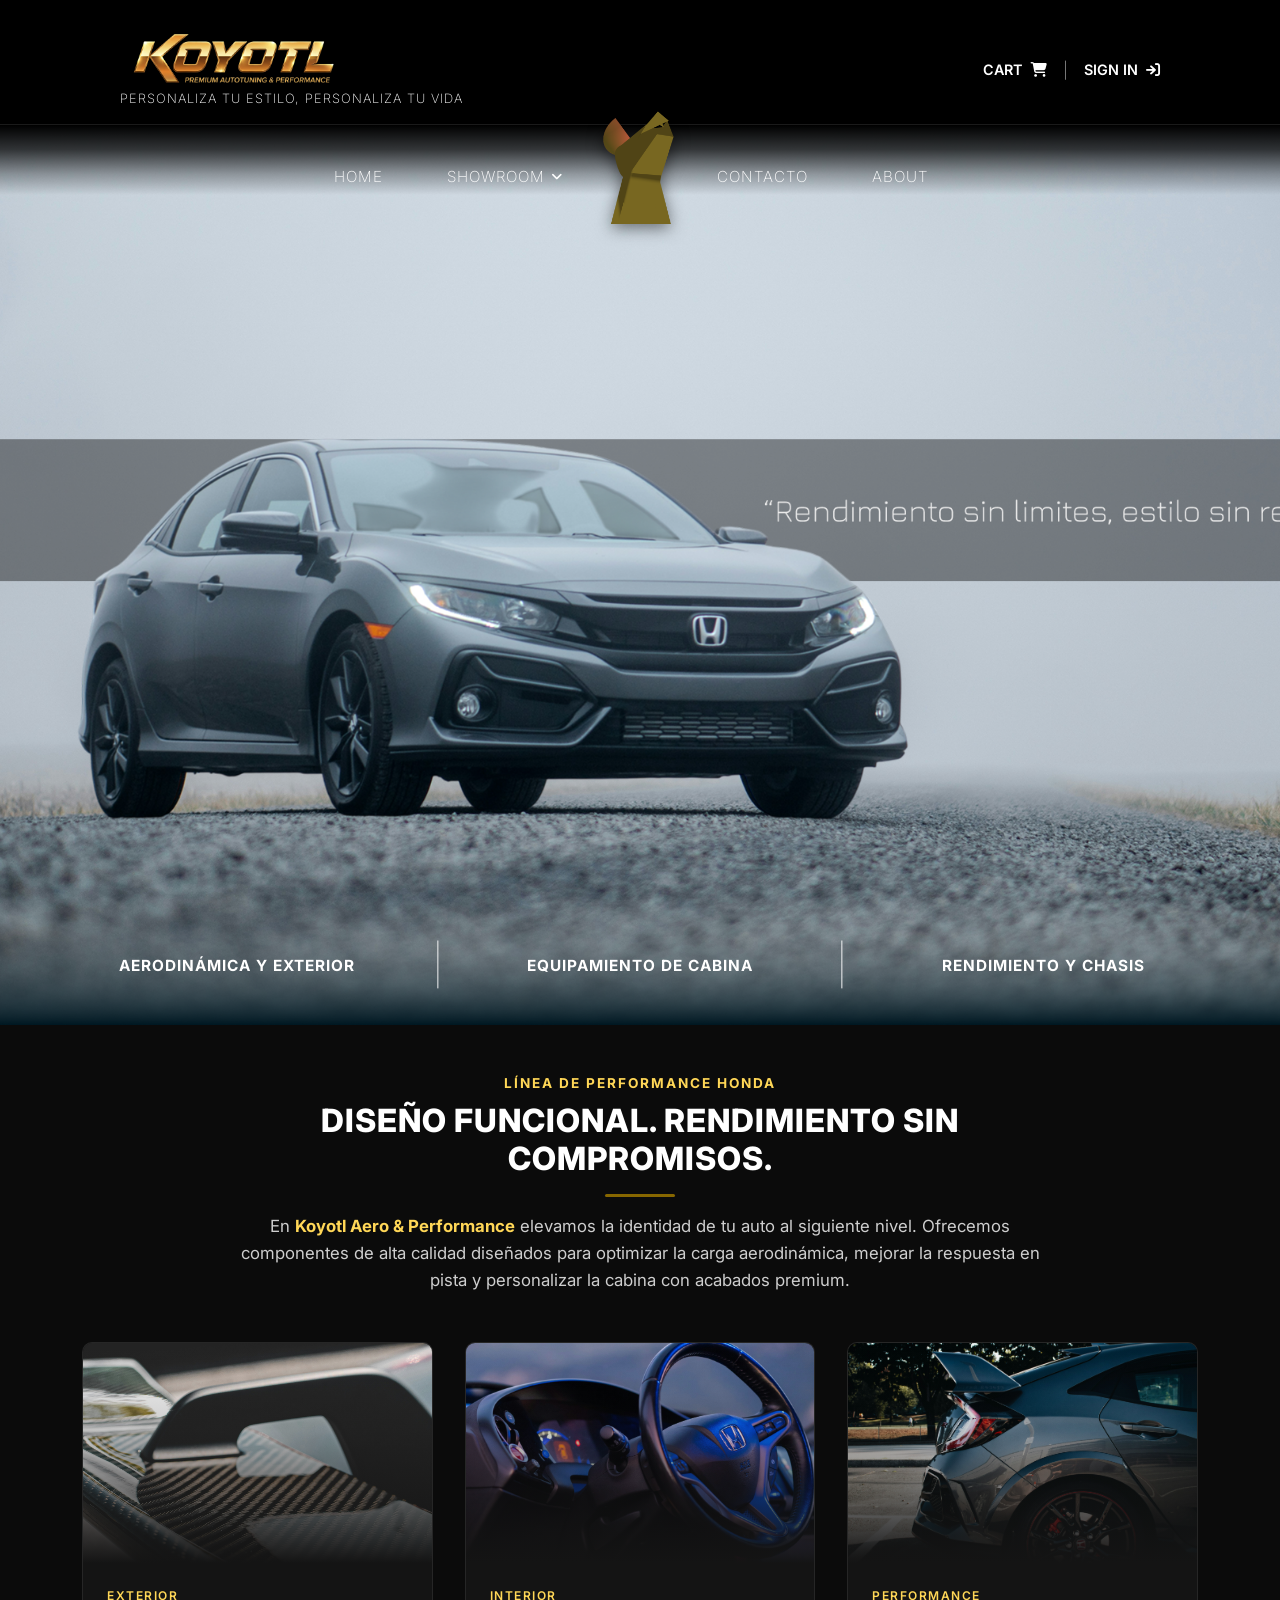
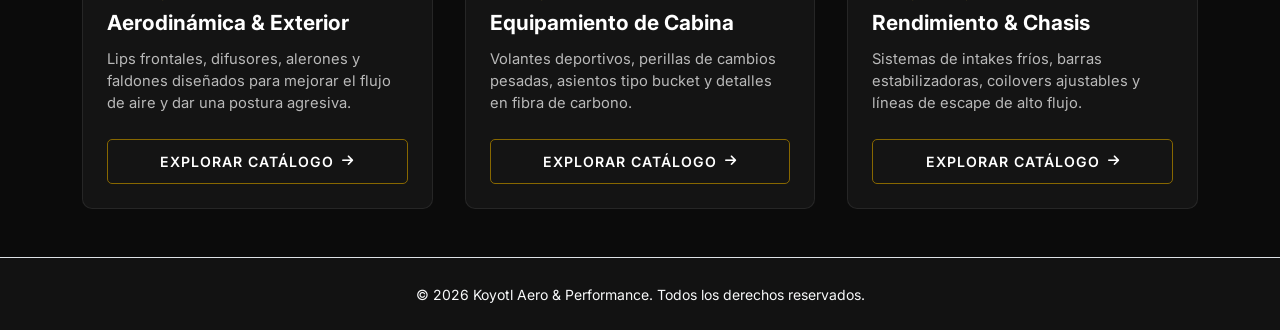
<file: index.html>
<!doctype html>
<html lang="en">
  <head>
    <meta charset="UTF-8" />
    <meta name="viewport" content="width=device-width, initial-scale=1.0" />

    <link rel="preconnect" href="https://fonts.googleapis.com" />
    <link rel="preconnect" href="https://fonts.gstatic.com" crossorigin />
    <link
      href="https://fonts.googleapis.com/css2?family=Inter:ital,opsz,wght@0,14..32,100..900;1,14..32,100..900&display=swap"
      rel="stylesheet"
    />
    <link
      rel="stylesheet"
      href="https://cdnjs.cloudflare.com/ajax/libs/font-awesome/6.5.1/css/all.min.css"
    />
    <link rel="stylesheet" href="css/bootstrap.min.css" />
    <link rel="stylesheet" href="css/styles.css" />
    <title>Home | Koyotl</title>
  </head>
  <body>
    <header class="header-koyotl position-relative">
      <!-- ==========================================
       1. TOP BAR (Barra Negra Superior)
       ========================================== -->
      <div class="top-bar bg-black text-white py-3 px-4">
        <div
          class="container-fluid d-flex flex-column flex-md-row justify-content-between align-items-center gap-3 barra-content"
        >
          <!-- Lado Izquierdo: Logo Koyotl + Slogan -->
          <div
            class="contenedor-headerL d-flex flex-column align-items-center align-items-md-start"
          >
            <img
              class="koyotlHeader"
              src="img/home/KoyotlLogo.png"
              alt="Koyotl Logo"
            />
            <p class="slogan mb-0">
              Personaliza tu estilo, Personaliza tu vida
            </p>
          </div>

          <!-- Lado Derecho: Cart & Sign In -->
          <div class="contenedor-headerR d-flex align-items-center gap-3">
            <a href="#" class="enlace-top">
              CART <span class="fa-solid fa-cart-shopping icon"></span>
            </a>
            <span class="separadorEnlace">|</span>
            <a href="#" class="enlace-top">
              SIGN IN
              <span class="fa-solid fa-arrow-right-to-bracket icon"></span>
            </a>
          </div>
        </div>
      </div>

      <!-- ==========================================
       2. NAV FLOTANTE CON GRADIENTE
       ========================================== -->
      <nav class="nav-koyotl w-100">
        <div class="container-fluid contenedor-nav px-4 px-lg-5">
          <!-- Enlaces Izquierda -->
          <div class="navL">
            <a href="#" class="enlaces-nav">HOME</a>
            <a href="showroom.html" class="enlaces-nav">
              SHOWROOM <span class="fa-solid fa-angle-down icon-arrow"></span>
            </a>
          </div>

          <!-- Logo Central (Corta hacia arriba) -->
          <div class="contenedor-logo-center">
            <img
              class="logo"
              src="img/home/KoyotlCut.png"
              alt="Koyotl Emblem"
            />
          </div>

          <!-- Enlaces Derecha -->
          <div class="navR">
            <a href="contacto.html" class="enlaces-nav">CONTACTO</a>
            <a href="#" class="enlaces-nav">ABOUT</a>
          </div>
        </div>
      </nav>
    </header>

    <main>
      <!-- ==========================================
       BANNER PRINCIPAL CON CAPA COMPARTIDA (GRID)
       ========================================== -->
      <div class="contenedor-main">
        <!-- Capa 1 (Fondo): Imagen del auto -->
        <picture class="Banner">
          <!-- 1. Coloca aquí la ruta de la imagen para MÓVIL y TABLET (< 991px) -->
          <source media="(max-width: 991px)" srcset="img/home/HOME_tablet" />

          <!-- 2. Coloca aquí la ruta de la imagen para ESCRITORIO / PC -->
          <img
            src="img/home/hOME_sintexto.png"
            alt="Honda Civic Koyotl"
            class="img-banner"
          />
        </picture>

        <!-- Capa 2 (Superpuesta): Enlaces de navegación inferior -->
        <div class="contenedor-enlacesBanner">
          <a href="showroom.html" class="enlacesInferiores">
            Aerodinámica y Exterior
          </a>

          <span class="separadorEnlaceInferior" aria-hidden="true">|</span>

          <a href="showroom.html" class="enlacesInferiores">
            Equipamiento de Cabina
          </a>

          <span class="separadorEnlaceInferior" aria-hidden="true">|</span>

          <a href="showroom.html" class="enlacesInferiores">
            Rendimiento y Chasis
          </a>
        </div>
      </div>
    </main>

    <section class="contenedor-seccion py-5">
      <div class="container">
        <!-- ------------------------------------------
         1. BLOQUE ENCABEZADO / INTRODUCCIÓN
         ------------------------------------------ -->
        <div class="intro-koyotl text-center mb-5">
          <span class="subtitulo-seccion">Línea de Performance Honda</span>
          <h2 class="titulo-seccion">
            Diseño Funcional. Rendimiento Sin Compromisos.
          </h2>
          <div class="linea-decorativa mx-auto my-3"></div>
          <p class="descripcion-seccion">
            En <strong>Koyotl Aero & Performance</strong> elevamos la identidad
            de tu auto al siguiente nivel. Ofrecemos componentes de alta calidad
            diseñados para optimizar la carga aerodinámica, mejorar la respuesta
            en pista y personalizar la cabina con acabados premium.
          </p>
        </div>

        <!-- ------------------------------------------
         2. GRID DE SHOWROOM (3 CATEGORÍAS)
         ------------------------------------------ -->
        <div class="grid-showroom">
          <!-- Tarjeta 1: Aerodinámica y Exterior -->
          <article class="tarjeta-showroom">
            <div class="contenedor-imagen">
              <img
                src="img/home/aerodinamica.jpg"
                alt="Aerodinámica y Exterior Honda"
                class="img-tarjeta"
              />
              <div class="overlay-tarjeta"></div>
            </div>
            <div class="contenido-tarjeta">
              <span class="categoria-tag">Exterior</span>
              <h3 class="titulo-tarjeta">Aerodinámica & Exterior</h3>
              <p class="texto-tarjeta">
                Lips frontales, difusores, alerones y faldones diseñados para
                mejorar el flujo de aire y dar una postura agresiva.
              </p>
              <a href="showroom.html" class="boton-koyotl">
                Explorar Catálogo
                <i class="fa-solid fa-arrow-right icon-btn"></i>
              </a>
            </div>
          </article>

          <!-- Tarjeta 2: Equipamiento de Cabina -->
          <article class="tarjeta-showroom">
            <div class="contenedor-imagen">
              <img
                src="img/home/cabina.jpg"
                alt="Equipamiento de Cabina Honda"
                class="img-tarjeta img_cabin"
              />
              <div class="overlay-tarjeta"></div>
            </div>
            <div class="contenido-tarjeta">
              <span class="categoria-tag">Interior</span>
              <h3 class="titulo-tarjeta">Equipamiento de Cabina</h3>
              <p class="texto-tarjeta">
                Volantes deportivos, perillas de cambios pesadas, asientos tipo
                bucket y detalles en fibra de carbono.
              </p>
              <a href="showroom.html" class="boton-koyotl">
                Explorar Catálogo
                <i class="fa-solid fa-arrow-right icon-btn"></i>
              </a>
            </div>
          </article>

          <!-- Tarjeta 3: Rendimiento y Chasis -->
          <article class="tarjeta-showroom">
            <div class="contenedor-imagen">
              <img
                src="img/home/rendimiento.jpg"
                alt="Rendimiento y Chasis Honda"
                class="img-tarjeta"
              />
              <div class="overlay-tarjeta"></div>
            </div>
            <div class="contenido-tarjeta">
              <span class="categoria-tag">Performance</span>
              <h3 class="titulo-tarjeta">Rendimiento & Chasis</h3>
              <p class="texto-tarjeta">
                Sistemas de intakes fríos, barras estabilizadoras, coilovers
                ajustables y líneas de escape de alto flujo.
              </p>
              <a href="showroom.html" class="boton-koyotl">
                Explorar Catálogo
                <i class="fa-solid fa-arrow-right icon-btn"></i>
              </a>
            </div>
          </article>
        </div>
      </div>
    </section>
    <footer class="text-center py-4 text-muted border-top mt-auto">
      <div class="container">
        <small
          >&copy; 2026 Koyotl Aero & Performance. Todos los derechos
          reservados.</small
        >
      </div>
    </footer>
  </body>
</html>
</file>
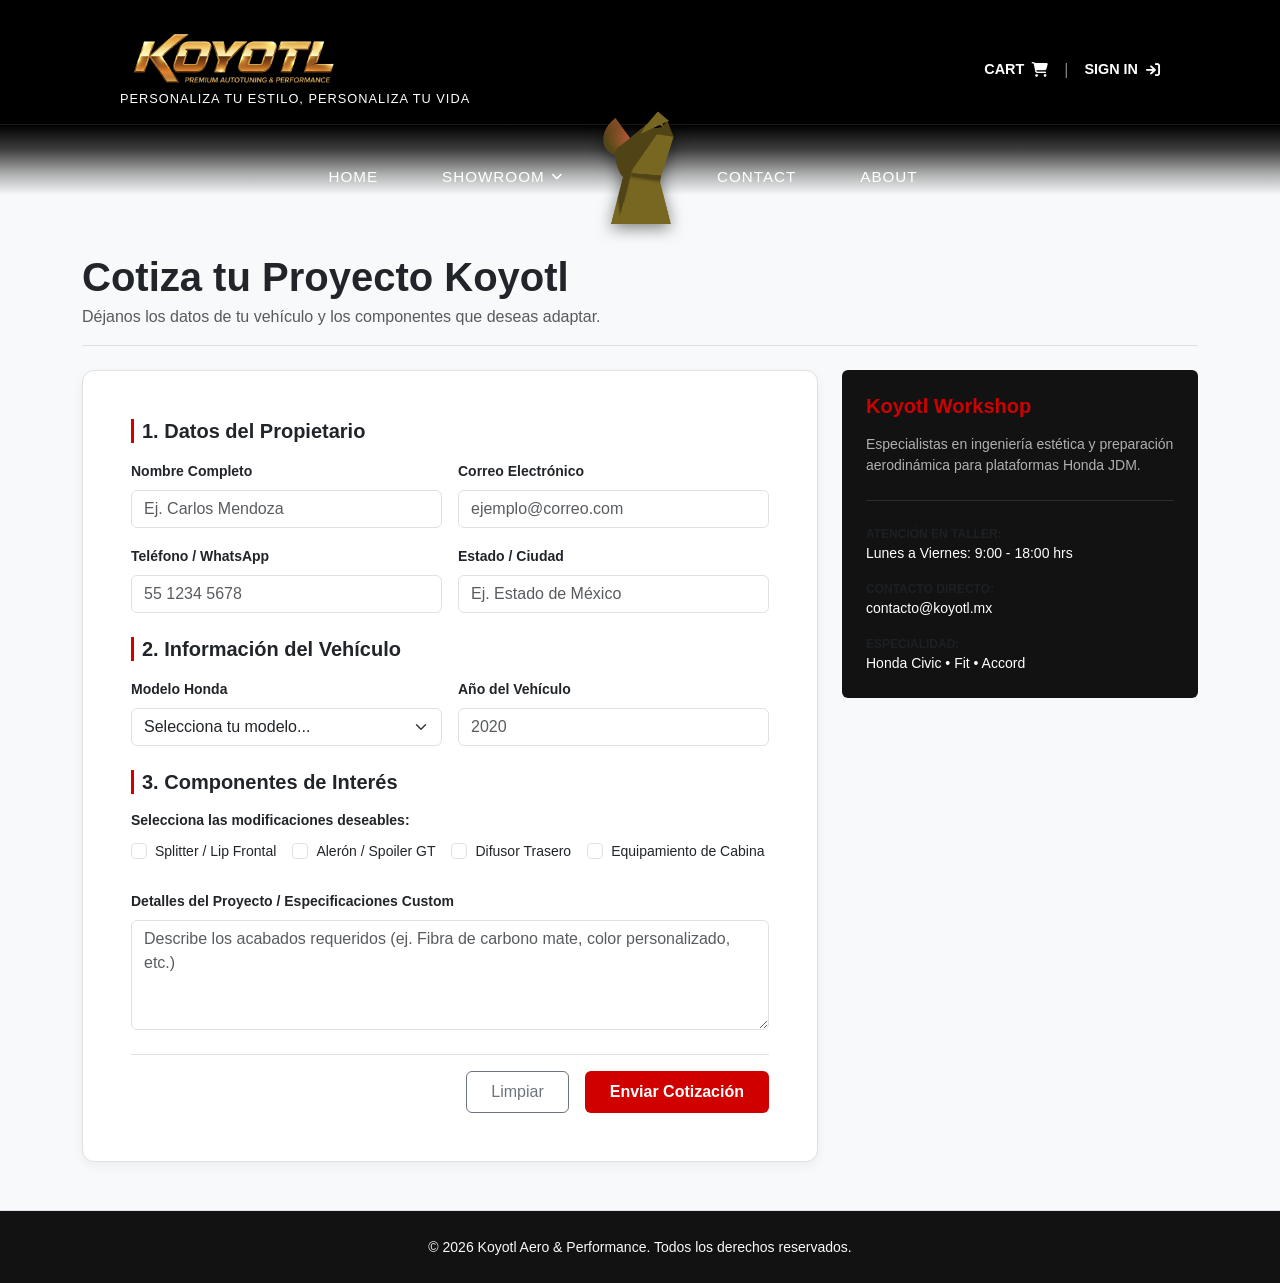
<file: contacto.html>
<!doctype html>
<html lang="en">
  <head>
    <meta charset="UTF-8" />
    <meta name="viewport" content="width=device-width, initial-scale=1.0" />
    <link
      rel="stylesheet"
      href="https://cdnjs.cloudflare.com/ajax/libs/font-awesome/6.5.1/css/all.min.css"
    />
    <link rel="stylesheet" href="css/bootstrap.min.css" />
    <link rel="stylesheet" href="css/contacto.css" />
    <link rel="stylesheet" href="css/styles.css" />
    <title>Document</title>
  </head>
  <body>
    <header class="header-koyotl position-relative">
      <!-- ==========================================
       1. TOP BAR (Barra Negra Superior)
       ========================================== -->
      <div class="top-bar bg-black text-white py-3 px-4">
        <div
          class="container-fluid d-flex flex-column flex-md-row justify-content-between align-items-center gap-3 barra-content"
        >
          <!-- Lado Izquierdo: Logo Koyotl + Slogan -->
          <div
            class="contenedor-headerL d-flex flex-column align-items-center align-items-md-start"
          >
            <img
              class="koyotlHeader"
              src="img/home/KoyotlLogo.png"
              alt="Koyotl Logo"
            />
            <p class="slogan mb-0">
              Personaliza tu estilo, Personaliza tu vida
            </p>
          </div>

          <!-- Lado Derecho: Cart & Sign In -->
          <div class="contenedor-headerR d-flex align-items-center gap-3">
            <a href="#" class="enlace-top">
              CART <span class="fa-solid fa-cart-shopping icon"></span>
            </a>
            <span class="separadorEnlace">|</span>
            <a href="#" class="enlace-top">
              SIGN IN
              <span class="fa-solid fa-arrow-right-to-bracket icon"></span>
            </a>
          </div>
        </div>
      </div>

      <!-- ==========================================
       2. NAV FLOTANTE CON GRADIENTE
       ========================================== -->
      <nav class="nav-koyotl w-100">
        <div class="container-fluid contenedor-nav px-4 px-lg-5">
          <!-- Enlaces Izquierda -->
          <div class="navL">
            <a href="index.html" class="enlaces-nav">HOME</a>
            <a href="showroom.html" class="enlaces-nav">
              SHOWROOM <span class="fa-solid fa-angle-down icon-arrow"></span>
            </a>
          </div>

          <!-- Logo Central (Corta hacia arriba) -->
          <div class="contenedor-logo-center">
            <img
              class="logo"
              src="img/home/KoyotlCut.png"
              alt="Koyotl Emblem"
            />
          </div>

          <!-- Enlaces Derecha -->
          <div class="navR">
            <a href="contacto.html" class="enlaces-nav">CONTACT</a>
            <a href="#" class="enlaces-nav">ABOUT</a>
          </div>
        </div>
      </nav>
    </header>

    <div class="container-main-contact">
      <!-- CABECERA DE LA PÁGINA -->
      <section class="container mt-4 mb-4">
        <div class="border-bottom pb-3">
          <h1 class="fw-bold mb-1">Cotiza tu Proyecto Koyotl</h1>
          <p class="text-muted mb-0">
            Déjanos los datos de tu vehículo y los componentes que deseas
            adaptar.
          </p>
        </div>
      </section>

      <!-- FORMULARIO DE CAPTURA (ESTRUCURA GRID + FLEXBOX + BOOTSTRAP FORMS) -->
      <section class="container mb-5">
        <div class="row g-4 justify-content-center">
          <!-- Columna Principal: Formulario -->
          <div class="col-lg-8">
            <div class="form-card p-4 p-md-5">
              <!-- El formulario no requiere JS para renderizarse semánticamente -->
              <form action="#" method="POST">
                <!-- Sección 1: Datos Personales (Uso del Grid de Bootstrap dentro de la fila) -->
                <h5
                  class="fw-bold mb-3 border-start border-3 ps-2"
                  style="border-color: var(--koyotl-accent) !important"
                >
                  1. Datos del Propietario
                </h5>

                <div class="row g-3 mb-4">
                  <div class="col-md-6">
                    <label for="nombre" class="form-label fw-semibold small"
                      >Nombre Completo</label
                    >
                    <input
                      type="text"
                      class="form-control"
                      id="nombre"
                      placeholder="Ej. Carlos Mendoza"
                      required
                    />
                  </div>
                  <div class="col-md-6">
                    <label for="email" class="form-label fw-semibold small"
                      >Correo Electrónico</label
                    >
                    <input
                      type="email"
                      class="form-control"
                      id="email"
                      placeholder="ejemplo@correo.com"
                      required
                    />
                  </div>
                  <div class="col-md-6">
                    <label for="telefono" class="form-label fw-semibold small"
                      >Teléfono / WhatsApp</label
                    >
                    <input
                      type="tel"
                      class="form-control"
                      id="telefono"
                      placeholder="55 1234 5678"
                    />
                  </div>
                  <div class="col-md-6">
                    <label for="ubicacion" class="form-label fw-semibold small"
                      >Estado / Ciudad</label
                    >
                    <input
                      type="text"
                      class="form-control"
                      id="ubicacion"
                      placeholder="Ej. Estado de México"
                    />
                  </div>
                </div>

                <!-- Sección 2: Especificaciones del Vehículo -->
                <h5
                  class="fw-bold mb-3 border-start border-3 ps-2"
                  style="border-color: var(--koyotl-accent) !important"
                >
                  2. Información del Vehículo
                </h5>

                <div class="row g-3 mb-4">
                  <div class="col-md-6">
                    <label
                      for="modeloHonda"
                      class="form-label fw-semibold small"
                      >Modelo Honda</label
                    >
                    <select class="form-select" id="modeloHonda" required>
                      <option value="" selected disabled>
                        Selecciona tu modelo...
                      </option>
                      <option value="civic">Honda Civic (FK8 / FC / FK)</option>
                      <option value="fit">Honda Fit (GK5 / GE8)</option>
                      <option value="accord">Honda Accord (CV1 / CP2)</option>
                      <option value="otro">Otro modelo Honda</option>
                    </select>
                  </div>
                  <div class="col-md-6">
                    <label for="anio" class="form-label fw-semibold small"
                      >Año del Vehículo</label
                    >
                    <input
                      type="number"
                      class="form-control"
                      id="anio"
                      min="1990"
                      max="2026"
                      placeholder="2020"
                    />
                  </div>
                </div>

                <!-- Sección 3: Opciones / Checkboxes (Captura múltiple) -->
                <h5
                  class="fw-bold mb-3 border-start border-3 ps-2"
                  style="border-color: var(--koyotl-accent) !important"
                >
                  3. Componentes de Interés
                </h5>

                <div class="mb-4">
                  <label class="form-label fw-semibold small d-block mb-2"
                    >Selecciona las modificaciones deseables:</label
                  >
                  <div class="d-flex flex-wrap gap-3">
                    <div class="form-check">
                      <input
                        class="form-check-input"
                        type="checkbox"
                        id="checkFrontal"
                      />
                      <label class="form-check-label small" for="checkFrontal"
                        >Splitter / Lip Frontal</label
                      >
                    </div>
                    <div class="form-check">
                      <input
                        class="form-check-input"
                        type="checkbox"
                        id="checkAleron"
                      />
                      <label class="form-check-label small" for="checkAleron"
                        >Alerón / Spoiler GT</label
                      >
                    </div>
                    <div class="form-check">
                      <input
                        class="form-check-input"
                        type="checkbox"
                        id="checkDifusor"
                      />
                      <label class="form-check-label small" for="checkDifusor"
                        >Difusor Trasero</label
                      >
                    </div>
                    <div class="form-check">
                      <input
                        class="form-check-input"
                        type="checkbox"
                        id="checkCabina"
                      />
                      <label class="form-check-label small" for="checkCabina"
                        >Equipamiento de Cabina</label
                      >
                    </div>
                  </div>
                </div>

                <!-- Sección 4: Comentarios / Mensaje -->
                <div class="mb-4">
                  <label for="detalles" class="form-label fw-semibold small"
                    >Detalles del Proyecto / Especificaciones Custom</label
                  >
                  <textarea
                    class="form-control"
                    id="detalles"
                    rows="4"
                    placeholder="Describe los acabados requeridos (ej. Fibra de carbono mate, color personalizado, etc.)"
                  ></textarea>
                </div>

                <!-- Botones de Acción usando Flexbox -->
                <div class="d-flex justify-content-end gap-3 pt-3 border-top">
                  <button type="reset" class="btn btn-outline-secondary px-4">
                    Limpiar
                  </button>
                  <button type="submit" class="btn btn-koyotl px-4">
                    Enviar Cotización
                  </button>
                </div>
              </form>
            </div>
          </div>

          <!-- Columna Secundaria: Info de Contacto Directo -->
          <div class="col-lg-4">
            <div
              class="p-4 rounded style-info-box"
              style="background-color: var(--koyotl-dark); color: white"
            >
              <h5 class="fw-bold brand-accent mb-3 tittle-aside">
                Koyotl Workshop
              </h5>
              <p
                class="small text-secondary mb-4"
                style="color: #b0b0b0 !important"
              >
                Especialistas en ingeniería estética y preparación aerodinámica
                para plataformas Honda JDM.
              </p>

              <hr class="border-secondary mb-4" />

              <div class="d-flex flex-column gap-3 small">
                <div>
                  <span
                    class="fw-bold d-block text-uppercase text-muted"
                    style="font-size: 0.75rem"
                    >Atención en Taller:</span
                  >
                  <span>Lunes a Viernes: 9:00 - 18:00 hrs</span>
                </div>
                <div>
                  <span
                    class="fw-bold d-block text-uppercase text-muted"
                    style="font-size: 0.75rem"
                    >Contacto Directo:</span
                  >
                  <span>contacto@koyotl.mx</span>
                </div>
                <div>
                  <span
                    class="fw-bold d-block text-uppercase text-muted"
                    style="font-size: 0.75rem"
                    >Especialidad:</span
                  >
                  <span>Honda Civic • Fit • Accord</span>
                </div>
              </div>
            </div>
          </div>
        </div>
      </section>
    </div>
    <!-- FOOTER SIMPLE -->
    <footer class="text-center py-4 text-muted border-top mt-auto">
      <div class="container">
        <small
          >&copy; 2026 Koyotl Aero & Performance. Todos los derechos
          reservados.</small
        >
      </div>
    </footer>
  </body>
</html>
</file>
<file: css/styles.css>
:root {
  --color-textoClaro: #ffffff;
  --color-textoOscuro: #000000;
  --color-destacado: #876700;
  --color-destacado-claro: #ffd757;
  --koyotl-dark: #121212; /* Negro asfalto */
  --koyotl-light: #f8f9fa; /* Gris minimalista claro */
  --koyotl-accent: #d00000; /* Rojo Honda deportivo */
  --koyotl-gray: #6c757d; /* Gris texto y detalles */
  --koyotl-card-bg: #ffffff; /* Blanco puro para tarjetas */
  --koyotl-toggle-active: #6ab5f7;
}

body {
  font-family: 'inter', sans-serif;
}

header.header-koyotl {
  /* ------------------------------------------
     1. ESTILOS TOP BAR
     ------------------------------------------ */
  .top-bar {
    border-bottom: 1px solid rgba(255, 255, 255, 0.1);

    .koyotlHeader {
      width: 230px; /* Tamaño controlado del logo superior */
      height: auto;
    }

    .barra-content {
      padding: 0rem 6rem;
      margin-top: 1rem;
    }

    .slogan {
      text-transform: uppercase;
      font-weight: 200;
      font-size: 0.8rem;
      letter-spacing: 1px;
      color: var(--color-textoClaro);
      margin-top: 0.25rem;
    }

    .enlace-top {
      color: var(--color-textoClaro);
      text-decoration: none;
      font-weight: 600;
      font-size: 0.9rem;
      display: inline-flex;
      align-items: center;
      gap: 0.5rem;
      transition: color 0.3s ease;

      &:hover {
        color: var(--color-destacado);
      }
    }

    .separadorEnlace {
      color: rgba(255, 255, 255, 0.5);
      font-weight: 300;
    }
  }

  /* ------------------------------------------
     2. ESTILOS NAVBAR Y GRADIENTE
     ------------------------------------------ */
  nav.nav-koyotl {
    position: absolute;
    left: 0;
    top: 100%; /* Se posiciona exactamente debajo de la top-bar */
    z-index: 20; /* Asegura que quede por encima del banner */

    /* Degradado de negro a transparente */
    background: linear-gradient(
      to bottom,
      rgba(0, 0, 0, 1) 0%,
      rgba(0, 0, 0, 0.75) 35%,
      rgba(0, 0, 0, 0.3) 70%,
      rgba(0, 0, 0, 0) 100%
    );

    .contenedor-nav {
      display: grid;
      grid-template-columns: 1fr auto 1fr; /* 3 columnas: Izquierda, Logo, Derecha */
      align-items: center;
      height: 70px;

      /* Bloques de Enlaces Izquierda y Derecha */
      .navL,
      .navR {
        display: flex;
        align-items: center;
        gap: 4rem; /* Espaciado entre links */
      }

      .navL {
        justify-content: flex-end;
        padding-right: 2rem;
      }

      .navR {
        justify-content: flex-start;
        padding-left: 2rem;
      }

      /* Estilo de los Enlaces del Nav */
      .enlaces-nav {
        text-decoration: none;
        color: var(--color-textoClaro);
        font-weight: 200;
        font-size: 0.95rem;
        letter-spacing: 1px;
        padding-bottom: 6px;
        border-bottom: 4px solid transparent; /* Reserva el espacio para la barra dorada */
        transition: all 0.3s ease;
        display: inline-flex;
        align-items: center;

        .icon-arrow {
          font-size: 0.8rem;
          margin-left: 0.4rem;
        }

        /* Hover y Estado Activo */
        &:hover,
        &.active {
          color: var(--color-destacado-claro);
          border-bottom-color: var(--color-destacado); /* Línea dorada */
        }
      }

      /* Contenedor del Logo Central */
      .contenedor-logo-center {
        display: flex;
        justify-content: center;
        align-items: center;

        .logo {
          width: 90px;
          height: auto;
          /* Sube el logo para que sobrepase la barra del nav y monte ligeramente hacia arriba */
          transform: translateY(-15px);
          filter: drop-shadow(0px 4px 8px rgba(0, 0, 0, 0.5));
          transition: transform 0.3s ease;
        }
      }
    }
  }
}

/* Banner */

main {
  .contenedor-main {
    /* Define un Grid de una sola celda compartida */
    display: grid;
    grid-template-areas: 'capa-unica';
    width: 100%;
    height: 100vh; /* Ocupa el 100% del alto de la pantalla del usuario */
    overflow: hidden; /* Corta cualquier posible desbordamiento */
    position: relative;

    /* Ambos elementos comparten la misma posición en la cuadrícula */
    .Banner,
    .contenedor-enlacesBanner {
      grid-area: capa-unica;
    }

    /* ------------------------------------------
       1. IMAGEN DE FONDO (.Banner)
       ------------------------------------------ */
    .Banner {
      width: 100%;
      height: 100vh;
      .img-banner {
        width: 100%;
        height: 100%;
        object-fit: cover; /* Ajusta la imagen sin estirarla */
        object-position: center; /* Mantiene el auto centrado */
      }
    }

    /* ------------------------------------------
       2. CONTENEDOR DE ENLACES INFERIORES
       ------------------------------------------ */
    .contenedor-enlacesBanner {
      display: flex;
      justify-self: center; /* Centra el bloque horizontalmente en el grid */
      align-self: flex-end; /* Empuja los enlaces hacia el fondo del banner */
      align-items: center;
      justify-content: center;
      height: 120px;
      width: min(
        95%,
        1200px
      ); /* Responsivo: máximo 1200px, pero 95% en pantallas chicas */
      padding-bottom: 0rem; /* Separación respecto al borde inferior */
      z-index: 5;

      /* Estilo de los links (Aerodinámica, Cabina, Rendimiento) */
      .enlacesInferiores {
        flex: 1; /* Ocupan exactamente el mismo ancho cada uno */
        display: inline-flex;
        position: relative;
        align-items: center;
        justify-content: center;
        text-align: center;
        color: var(--color-textoClaro);
        font-weight: 700;
        font-size: clamp(
          0.85rem,
          1.2vw,
          1.1rem
        ); /* Tamaño de fuente fluido según pantalla */
        text-transform: uppercase;
        letter-spacing: 1px;
        text-decoration: none;
        height: 100%;
        padding: 0 1rem;
        white-space: nowrap; /* Evita que el texto se rompa en dos líneas */
        z-index: 1;
        transition: color 0.3s ease;

        /* Gradiente oscuro que aparece al hacer Hover */
        &::before {
          content: '';
          position: absolute;
          inset: 0; /* Ocupa el 100% de la caja del enlace */
          background: linear-gradient(
            to top,
            rgba(0, 0, 0, 0.85) 0%,
            rgba(0, 0, 0, 0.4) 60%,
            rgba(0, 0, 0, 0) 100%
          );
          opacity: 0; /* Invisible por defecto */
          transition: opacity 0.35s ease;
          z-index: -1; /* Detrás del texto del enlace */
          border-radius: 6px;
        }

        /* Hover / Estado Activo */
        &:hover {
          color: var(--color-destacado-claro); /* Cambia a tono dorado claro */

          &::before {
            opacity: 1; /* Hace visible el gradiente progresivamente */
          }
        }
      }

      /* Separadores verticales (|) */
      .separadorEnlaceInferior {
        display: inline-flex;
        align-items: center;
        color: rgba(255, 255, 255, 0.6);
        font-size: 2.5rem;
        font-weight: 200;
        user-select: none; /* Evita que el usuario seleccione la barra como texto */
      }
    }
  }
}

/* ------------------------------------------
   3. ESTILOS SECCIÓN SHOWROOM / PRESENTACIÓN
   ------------------------------------------ */
section.contenedor-seccion {
  background-color: #0b0b0b; /* Fondo oscuro elegante */
  color: var(--color-textoClaro);
  position: relative;

  /* ------------------------------------------
     A. ENCABEZADO E INTRODUCCIÓN
     ------------------------------------------ */
  .intro-koyotl {
    max-width: 800px;
    margin: 0 auto;

    .subtitulo-seccion {
      color: var(--color-destacado-claro);
      text-transform: uppercase;
      font-size: 0.85rem;
      letter-spacing: 2px;
      font-weight: 700;
      display: block;
      margin-bottom: 0.5rem;
    }

    .titulo-seccion {
      font-size: clamp(1.6rem, 2.5vw, 2.2rem);
      font-weight: 800;
      text-transform: uppercase;
      letter-spacing: 1px;
      margin-bottom: 0;
    }

    .linea-decorativa {
      width: 70px;
      height: 3px;
      background-color: var(--color-destacado);
      border-radius: 2px;
    }

    .descripcion-seccion {
      color: rgba(255, 255, 255, 0.8);
      font-size: 1.05rem;
      line-height: 1.6;

      strong {
        color: var(--color-destacado-claro);
      }
    }
  }

  /* ------------------------------------------
     B. GRID DE TARJETAS
     ------------------------------------------ */
  .grid-showroom {
    display: grid;
    grid-template-columns: repeat(auto-fit, minmax(300px, 1fr));
    gap: 2rem;
    align-items: stretch; /* Mantiene todas las tarjetas de la misma altura */
  }

  /* ------------------------------------------
     C. ESTILO DE CADA TARJETA
     ------------------------------------------ */
  .tarjeta-showroom {
    background-color: #141414;
    border: 1px solid rgba(255, 255, 255, 0.08);
    border-radius: 10px;
    overflow: hidden;
    display: flex;
    flex-direction: column;
    transition:
      transform 0.35s ease,
      border-color 0.35s ease,
      box-shadow 0.35s ease;

    /* 1. Imagen y Efecto Zoom */
    .contenedor-imagen {
      position: relative;
      height: 220px;
      overflow: hidden;

      .img-tarjeta {
        width: 100%;
        height: 100%;
        object-fit: cover;
        transition: transform 0.5s ease;
      }

      .overlay-tarjeta {
        position: absolute;
        inset: 0;
        background: linear-gradient(
          to top,
          #141414 0%,
          rgba(20, 20, 20, 0.2) 60%,
          rgba(0, 0, 0, 0) 100%
        );
      }
    }

    /* .img_cabin {
      object-position: top;
    } */

    /* 2. Cuerpo del Contenido */
    .contenido-tarjeta {
      padding: 1.5rem;
      display: flex;
      flex-direction: column;
      flex-grow: 1; /* Permite que el botón quede alineado al final */

      .categoria-tag {
        font-size: 0.75rem;
        text-transform: uppercase;
        letter-spacing: 1.5px;
        color: var(--color-destacado-claro);
        font-weight: 600;
        margin-bottom: 0.4rem;
      }

      .titulo-tarjeta {
        font-size: 1.3rem;
        font-weight: 700;
        color: var(--color-textoClaro);
        margin-bottom: 0.75rem;
      }

      .texto-tarjeta {
        font-size: 0.92rem;
        color: rgba(255, 255, 255, 0.7);
        line-height: 1.5;
        margin-bottom: 1.5rem;
        flex-grow: 1;
      }

      /* Botón Estilizado */
      .boton-koyotl {
        display: inline-flex;
        align-items: center;
        justify-content: center;
        gap: 0.5rem;
        padding: 0.7rem 1.2rem;
        background-color: transparent;
        border: 1px solid var(--color-destacado);
        color: var(--color-textoClaro);
        text-decoration: none;
        font-weight: 600;
        font-size: 0.88rem;
        text-transform: uppercase;
        letter-spacing: 1px;
        border-radius: 5px;
        transition: all 0.3s ease;

        .icon-btn {
          font-size: 0.8rem;
          transition: transform 0.3s ease;
        }

        &:hover {
          background-color: var(--color-destacado);
          color: #000000;

          .icon-btn {
            transform: translateX(4px); /* Desplaza la flecha a la derecha */
          }
        }
      }
    }

    /* HOVER GENERAL DE LA TARJETA */
    &:hover {
      transform: translateY(-6px);
      border-color: var(--color-destacado);
      box-shadow: 0 10px 25px rgba(135, 103, 0, 0.25);

      .contenedor-imagen .img-tarjeta {
        transform: scale(1.08); /* Aplica el efecto de acercamiento a la foto */
      }
    }
  }
}

footer {
  background-color: var(--koyotl-dark);
  .container small {
    color: var(--koyotl-light);
  }
}

/* ==========================================
   2. MEDIA QUERY: LAPTOPS / TABLETS MEDIANAS
   (Ancho menor a 1200px)
   ========================================== */
@media (max-width: 1200px) {
  header.header-koyotl {
    .top-bar .barra-content {
      padding: 0rem 3rem; /* Reducimos el margen lateral */
    }

    nav.nav-koyotl .contenedor-nav {
      .navL,
      .navR {
        gap: 1.5rem; /* Menos espacio entre enlaces */
      }

      .contenedor-logo-center .logo {
        width: 75px; /* Logo central un poco más chico */
      }
    }
  }
}

/*Arreglar BackGround Responsive todos los mediaquerys de aqui para abajo*/

/* ==========================================
   3. MEDIA QUERY: TABLETS Y PANTALLAS PEQUEÑAS
   (Ancho menor a 991px)
   ========================================== */
@media (max-width: 991px) {
  header.header-koyotl {
    .top-bar .barra-content {
      padding: 0rem 1.5rem;
    }

    nav.nav-koyotl {
      position: static; /* Ya no flota sobre la imagen principal */
      background: #000000;
      border-bottom: 2px solid var(--color-destacado);

      .contenedor-nav {
        display: flex;
        flex-direction: column;
        height: auto;
        padding: 1.25rem 0;
        gap: 1rem; /* Espaciado uniforme para todo el menú */

        /* OCULTAMOS EL LOGO CENTRAL */
        .contenedor-logo-center {
          display: none !important;
        }

        .navL,
        .navR {
          flex-direction: column;
          width: 100%;
          gap: 1rem; /* Espacio igual entre cada opción */
          padding: 0;
          justify-content: center;
          margin: 0;
        }

        .enlaces-nav {
          font-size: 1rem;
          text-align: center;
        }
      }
    }
  }

  main {
    .contenedor-main {
      .Banner {
        height: 100vh; /* Ajuste de altura opcional para móvil */
        /* Ruta de la nueva imagen para Móvil */
        background-image: url('../img/home/hOME_sintexto.png');
      }
    }

    .contenedor-enlacesBanner {
      display: none !important;
    }
  }
}

/* ==========================================
   4. MEDIA QUERY: CELULARES
   (Ancho menor a 768px)
   ========================================== */
@media (max-width: 768px) {
  header.header-koyotl {
    .top-bar {
      .barra-content {
        padding: 0rem 1rem;
      }

      .koyotlHeader {
        width: 160px; /* Reducimos el logo principal */
      }

      .slogan {
        font-size: 0.65rem; /* Texto secundario más pequeño */
      }

      .texto-top {
        display: none; /* En celulares ocultamos la palabra CART/SIGN IN y dejamos solo los iconos */
      }
    }
  }

  main {
    .contenedor-main {
      .Banner {
        height: 100vh; /* Ajuste de altura opcional para móvil */
        /* Ruta de la nueva imagen para Móvil */
        background-image: url('../img/home/HOME_movil.jpg');
      }
    }

    .contenedor-enlacesBanner {
      display: none !important;
    }
  }
}

/* ==========================================
   4. MEDIA QUERY: CELULARES
   (Ancho menor a 415px)
   ========================================== */
@media (max-width: 768px) {
  header.header-koyotl {
    .top-bar {
      .barra-content {
        padding: 0rem 1rem;
      }

      .koyotlHeader {
        width: 160px; /* Reducimos el logo principal */
      }

      .slogan {
        font-size: 0.65rem; /* Texto secundario más pequeño */
      }

      .texto-top {
        display: none; /* En celulares ocultamos la palabra CART/SIGN IN y dejamos solo los iconos */
      }
    }
  }

  main {
    .contenedor-main {
      .Banner {
        height: 100vh; /* Ajuste de altura opcional para móvil */
        /* Ruta de la nueva imagen para Móvil */
        background-image: url('../img/home/HOME_movil_400.jpg');
      }
    }

    .contenedor-enlacesBanner {
      display: none !important;
    }
  }
}
</file>
<file: css/contacto.css>
/* ==========================================
   FORMULARIO DE CAPTURA (ESTILOS CUSTOM)
   ========================================== */

/* Tarjeta contenedora del Formulario */

body {
  background-color: var(--koyotl-light);
}
.container-main-contact {
  margin-top: 8rem;
  .tittle-aside {
    color: var(--koyotl-accent);
  }
}

.form-card {
  background-color: var(--koyotl-card-bg);
  border-radius: 12px;
  border: 1px solid #e0e0e0;
  box-shadow: 0 4px 12px rgba(0, 0, 0, 0.05);

  .btn {
    padding: 0.5rem 0.5rem;
  }
  .btn-koyotl {
    background-color: var(--koyotl-accent);
    color: white;
    font-weight: bold;
  }
}

/* Enfoque de campos en color de marca Koyotl */
.form-control:focus,
.form-select:focus {
  border-color: var(--koyotl-accent);
  box-shadow: 0 0 0 0.25rem rgba(208, 0, 0, 0.15);
}

.form-check-input:checked {
  background-color: var(--koyotl-accent);
  border-color: var(--koyotl-accent);
}
</file>
